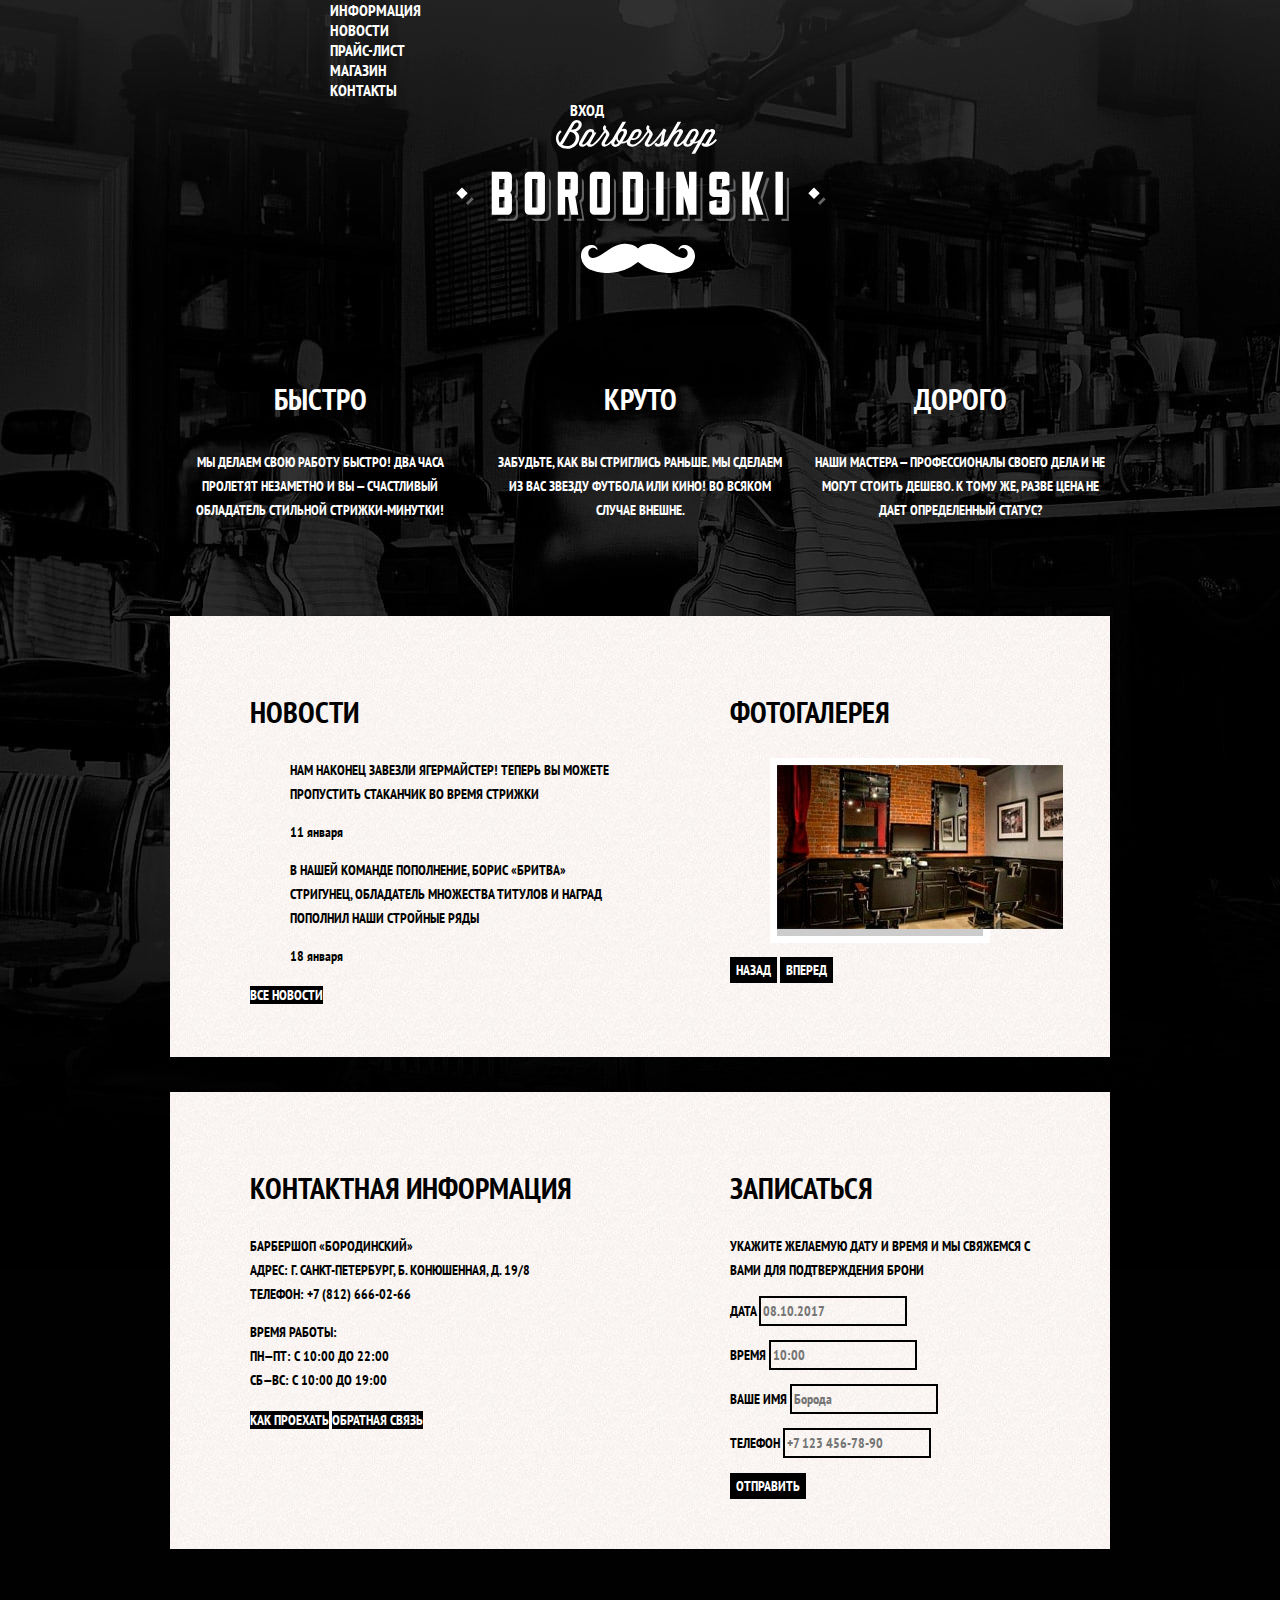
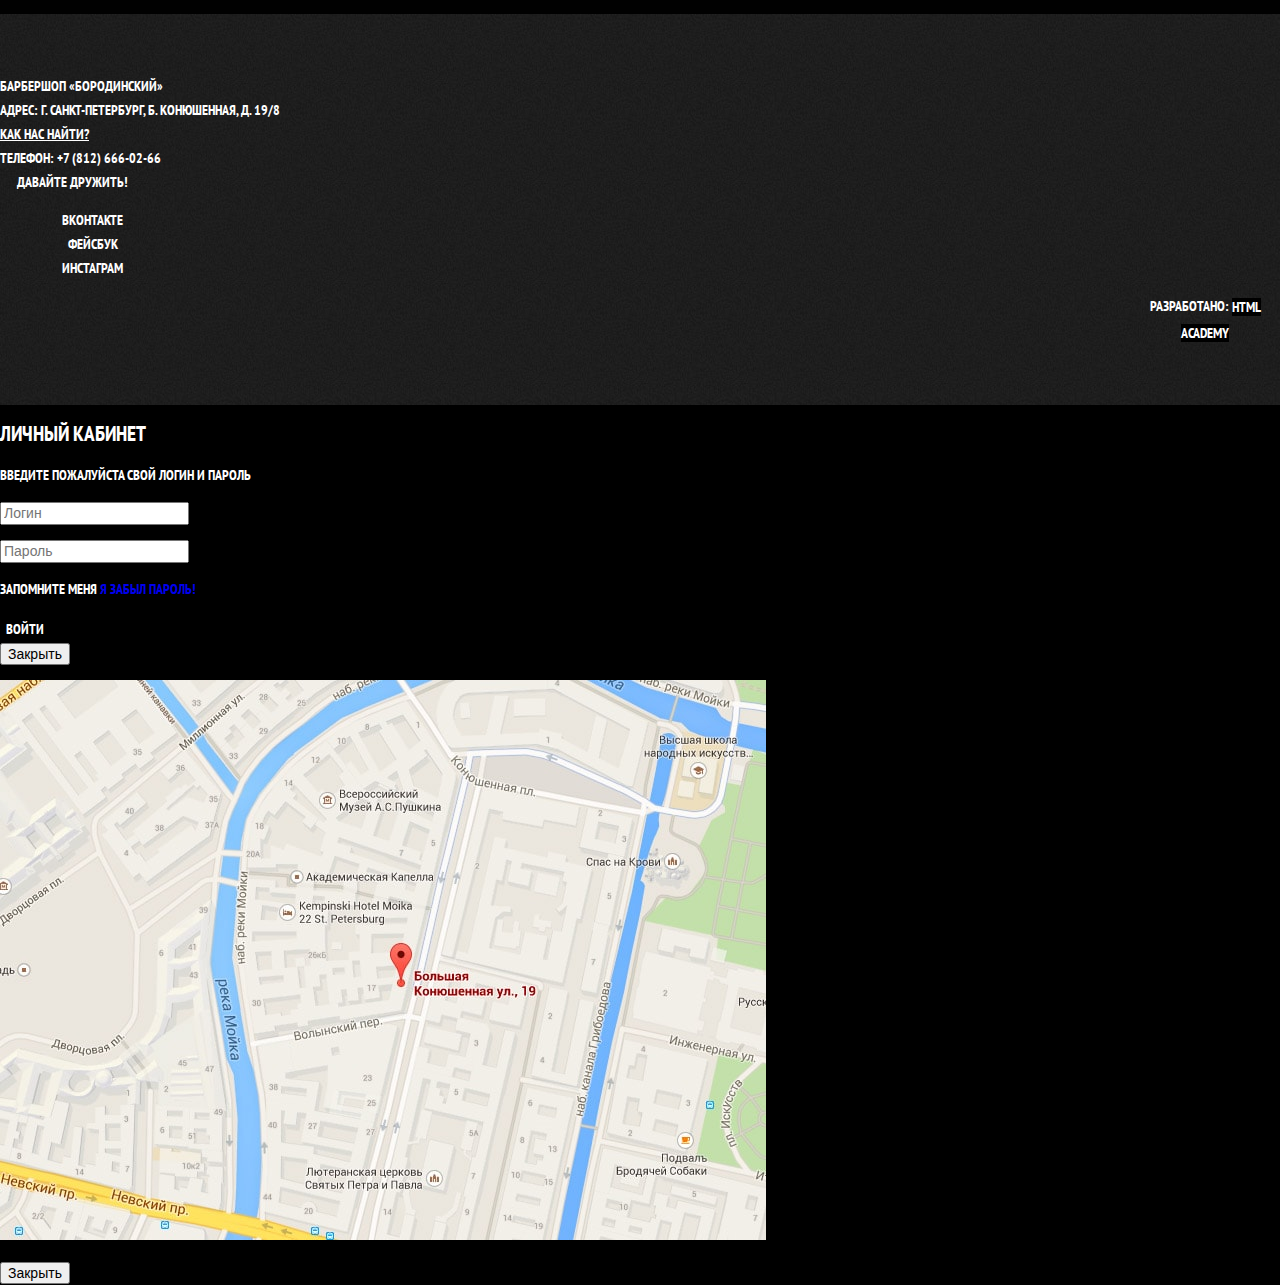
<file: index.html>
<!DOCTYPE html>
<html lang="ru">
  <head>
    <meta charset="utf-8">
    <title>HTML Academy: Барбершоп</title>
    <link href="https://fonts.googleapis.com/css?family=PT+Sans+Narrow:400,700&amp;subset=latin,cyrillic" rel="stylesheet">
    <link rel="stylesheet" href="css/normalize.css">
    <link rel="stylesheet" href="css/style.css">
  </head>
  <body>
    <header class="main-header">
      <nav class="main-navigation">
        <a class="main-header-logo">
        <img src="img/index-logo.svg" width="370" height="153" alt="Логотип барбершопа «Бородинский»">
        </a>
        <ul class="site-navigation">
          <li><a href="info.html">Информация</a></li>
          <li><a href="news.html">Новости</a></li>
          <li><a href="price.html">Прайс-лист</a></li>
          <li><a href="catalog.html">Магазин</a></li>
          <li><a href="contacts.html">Контакты</a></li>
        </ul>
        <ul class="user-navigation">
          <li class="login-link">
            <a class="login-link" href="login.html">Вход</a>
          </li>
        </ul>
      </nav>
    </header>
    <main class="container">
      <h1 class="visually-hidden">Барбершоп «Бородинский»</h1>
      <section class="features">
        <h2 class="visually-hidden">Преимущества</h2>
        <ul class="features-list">
          <li class="feature-item">
            <h3>Быстро</h3>
            <p>Мы делаем свою работу быстро! Два часа пролетят незаметно и вы — счастливый обладатель стильной стрижки-минутки!</p>
          </li>
          <li class="feature-item">
            <h3>Круто</h3>
            <p>Забудьте, как вы стриглись раньше. Мы сделаем из вас звезду футбола или кино! Во всяком случае внешне.</p>
          </li>
          <li class="feature-item">
            <h3>Дорого</h3>
            <p>Наши мастера — профессионалы своего дела и не могут стоить дешево. К тому же, разве цена не дает определенный статус?</p>
          </li>
        </ul>
      </section>
      <div class="index-columns">
        <section class="news">
          <h2>Новости</h2>
          <ul class="news-list">
            <li class="news-item">
              <p>Нам наконец завезли Ягермайстер! Теперь вы можете пропустить стаканчик во время стрижки</p>
              <time datetime="2016-01-11">11 января</time>
            </li>
            <li class="news-item">
              <p>В нашей команде пополнение, Борис «Бритва» Стригунец, обладатель множества титулов и наград пополнил наши стройные ряды</p>
              <time datetime="2016-01-18">18 января</time>
            </li>
          </ul>
          <a class="button" href="news.html">Все новости</a>
        </section>
        <section class="gallery">
          <h2>Фотогалерея</h2>
          <figure class="gallery-content">
            <a href="#"><img src="img/gallery.jpg" width="286" height="164" alt="Интерьер"></a>
          </figure>
          <button class="button gallery-button gallery-button-back" type="button">Назад</button>
          <button class="button gallery-button gallery-button-next" type="button">Вперед</button>
        </section>
      </div>
      <div class="index-columns">
        <section class="contacts">
          <h2>Контактная информация</h2>
          <p>
            Барбершоп «Бородинский»<br>
            Адрес: г. Санкт-Петербург, Б. Конюшенная, д. 19/8<br>
            Телефон: +7 (812) 666-02-66
          </p>
          <p>
            Время работы:<br>
            пн—пт: с 10:00 до 22:00<br>
            сб—вс: с 10:00 до 19:00
          </p>
          <a class="button contacts-button" href="map.html">Как проехать</a>
          <a class="button contacts-button" href="contacts.html">Обратная связь</a>
        </section>
        <section class="appointment">
          <h2>Записаться</h2>
          <p class="appointment-info">Укажите желаемую дату и время и мы свяжемся с вами для подтверждения брони</p>
          <form class="appointment-form" action="https://echo.htmlacademy.ru" method="post">
            <p class="appointment-item">
              <label for="appointment-date">Дата</label>
              <input id="appointment-date" type="text" name="date" value="" placeholder="08.10.2017">
            </p>
            <p class="appointment-item">
              <label for="appointment-time">Время</label>
              <input id="appointment-time" type="text" name="time" value="" placeholder="10:00">
            </p>
            <p class="appointment-item">
              <label for="appointment-name">Ваше имя</label>
              <input id="appointment-name" type="text" name="name" value="" placeholder="Борода">
            </p>
            <p class="appointment-item">
              <label for="appointment-phone">Телефон</label>
              <input id="appointment-phone" type="tel" name="phone" value="" placeholder="+7 123 456-78-90">
            </p>
            <button class="button" type="submit">Отправить</button>
          </form>
        </section>
      </div>
    </main>
    <footer class="main-footer">
      <p class="footer-contacts">
        Барбершоп «Бородинский»<br>
        Адрес: г. Санкт-Петербург, Б. Конюшенная, д. 19/8<br>
        <a href="map.html">Как нас найти?</a><br>
        Телефон: +7 (812) 666-02-66
      </p>
      <div class="footer-social">
        <b>Давайте дружить!</b>
        <ul>
          <li><a class="social-button" href="#">Вконтакте</a></li>
          <li><a class="social-button" href="#">Фейсбук</a></li>
          <li><a class="social-button" href="#">Инстаграм</a></li>
        </ul>
      </div>
      <p class="footer-copyright">
        <b>Разработано:</b> 
        <a class="button" href="https://htmlacademy.ru">HTML Academy</a>
      </p>
    </footer>
    <section class="modal modal-login">
      <h2>Личный кабинет</h2>
      <p>Введите пожалуйста свой логин и пароль</p>
      <form class="login-form" action="https://echo.htmlacademy.ru" method="post">
        <p>
          <label class="visually-hidden" for="user-login">Логин</label>
          <input class="login-icon-user" id="user-login" type="text" name="login" placeholder="Логин">
        </p>
        <p>
          <label class="visually-hidden" for="user-password">Пароль</label>
          <input class="login-icon-password" id="user-password" type="password" name="password" placeholder="Пароль">
        </p>
        <p class="login-password-info">
          <label class="login-checkbox">
          <input type="checkbox" name="remember" class="visually-hidden">
          <span class="checkbox-indicator"></span>
          Запомните меня
          </label>
          <a class="restore" href="#">Я забыл пароль!</a>
        </p>
        <button class="button" type="submit">Войти</button>
      </form>
      <button class="modal-close" type="button">Закрыть</button>
    </section>
    <section class="modal modal-map">
      <h2 class="visually-hidden">Как до нас добраться</h2>
      <p>
        <img src="img/map.jpg" width="766" height="560" alt="Офис компании по адресу ул. Большая Конюшенная 19/8, Санкт-Петербург">
      </p>
      <button class="modal-close" type="button">Закрыть</button>
    </section>
  </body>
</html>
</file>
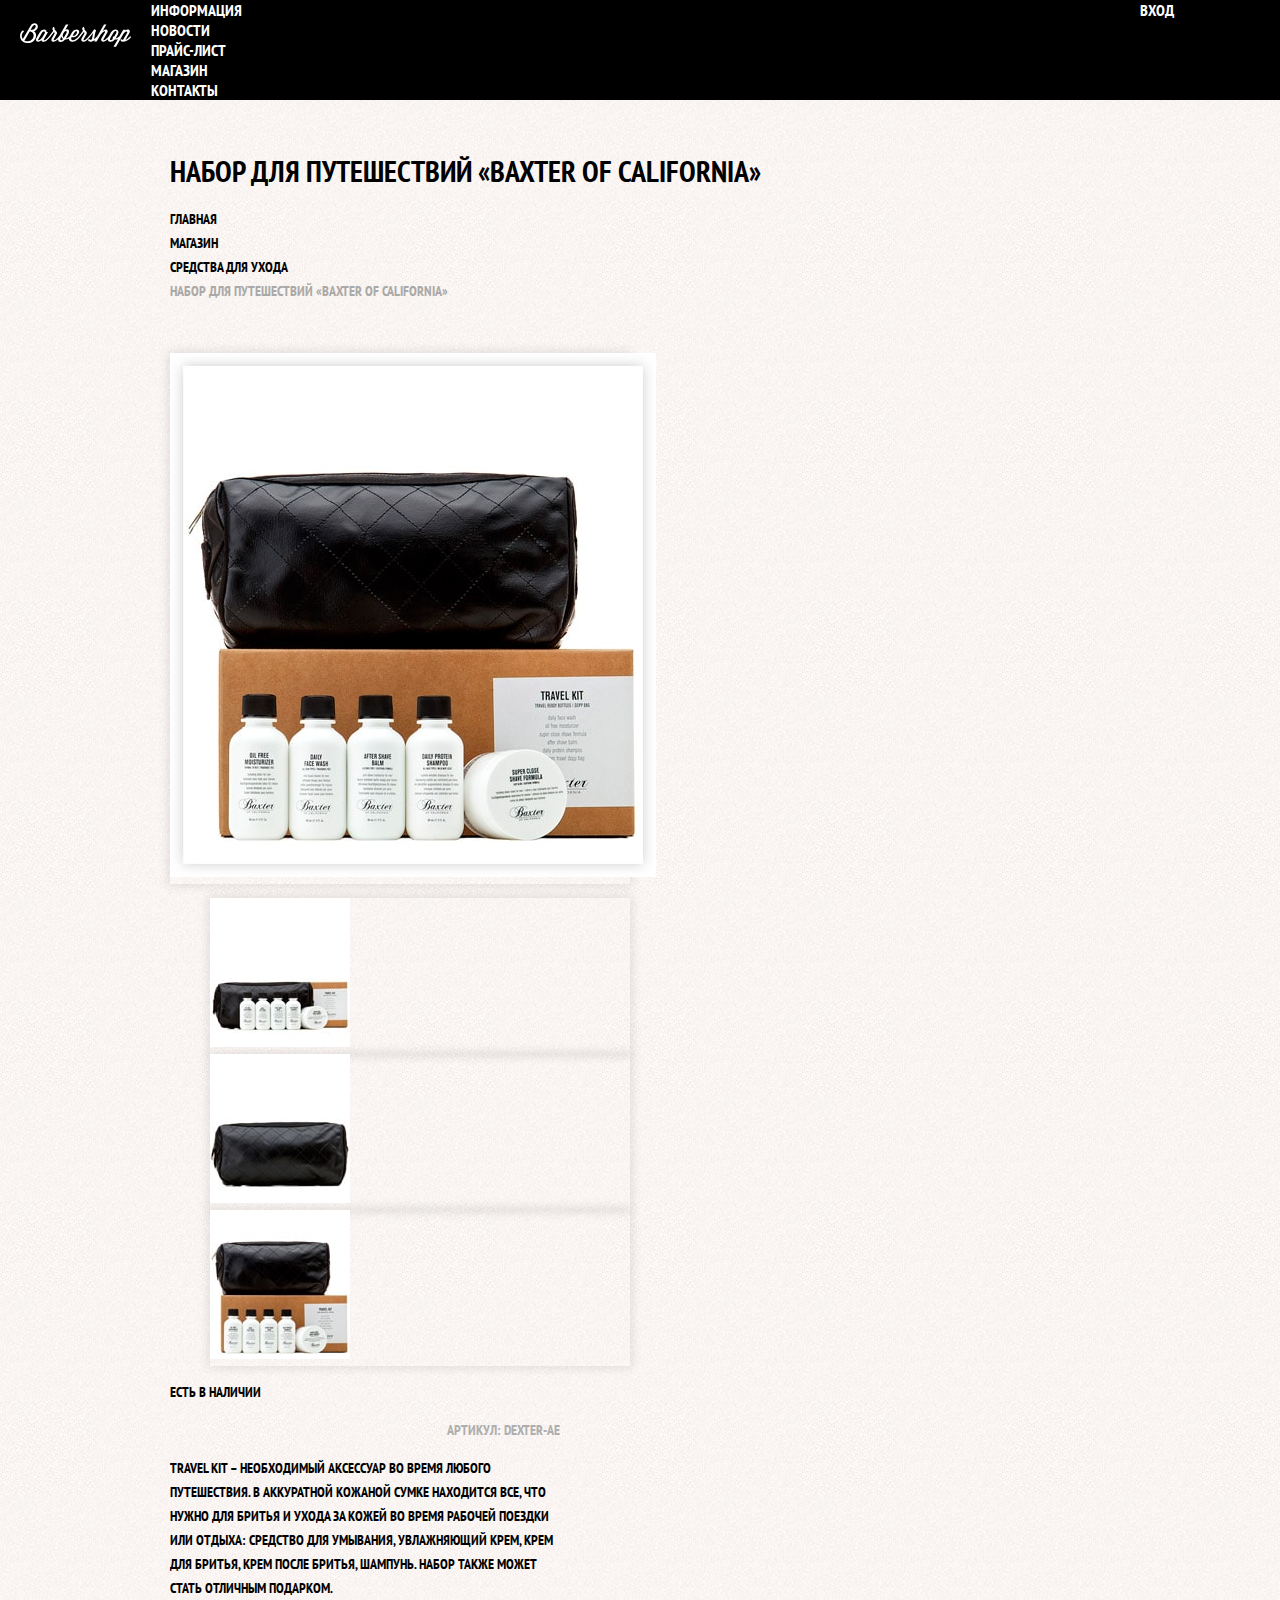
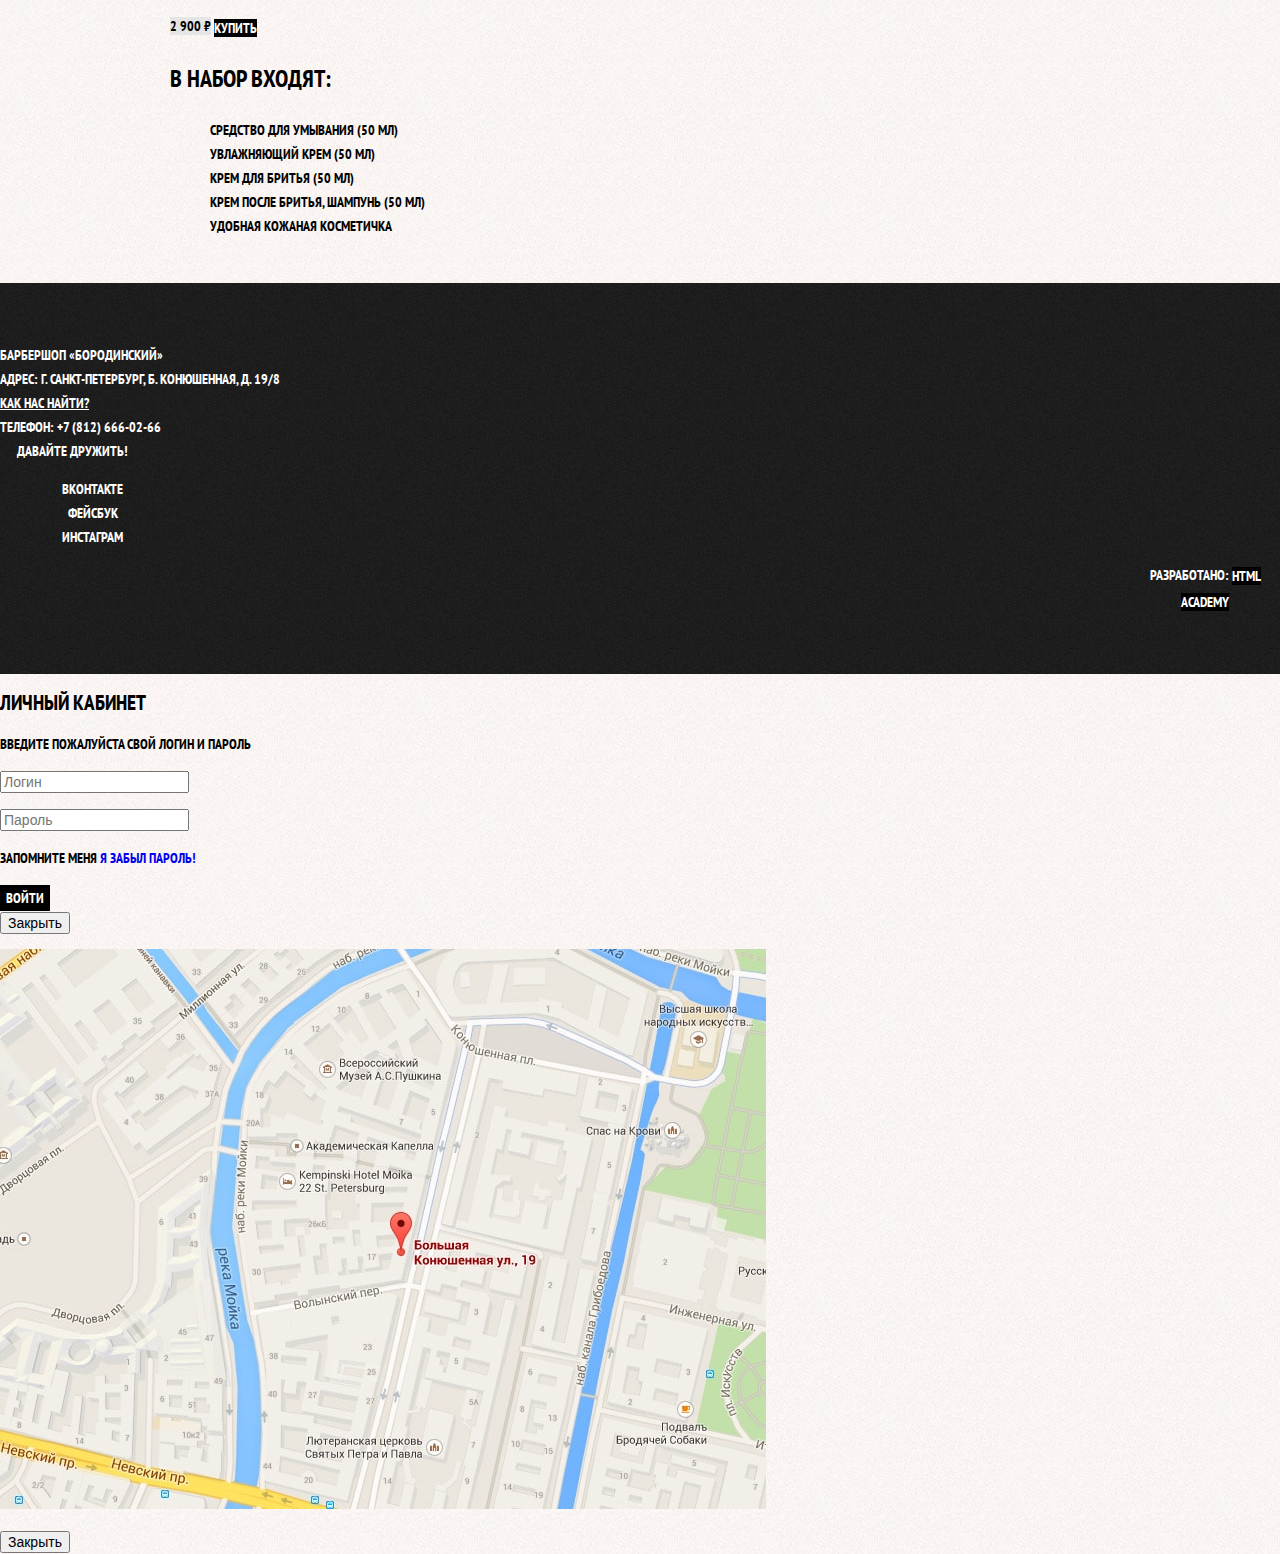
<file: catalog-item.html>
<!DOCTYPE html>
<html lang="ru">
  <head>
    <meta charset="utf-8">
    <title>HTML Academy: Барбершоп</title>
    <link href="https://fonts.googleapis.com/css?family=PT+Sans+Narrow:400,700&amp;subset=latin,cyrillic" rel="stylesheet">
    <link rel="stylesheet" href="css/normalize.css">
    <link rel="stylesheet" href="css/style.css">
  </head>
  <body class="inner-page">
    <header class="main-header">
      <nav class="main-navigation">
        <a class="main-header-logo" href="index.html">
        <img src="img/logo.svg" width="111" height="24" alt="Логотип барбершопа «Бородинский»">
        </a>
        <ul class="site-navigation">
          <li><a href="info.html">Информация</a></li>
          <li><a href="news.html">Новости</a></li>
          <li><a href="price.html">Прайс-лист</a></li>
          <li class="site-navigation-current"><a href="catalog.html">Магазин</a></li>
          <li><a href="contacts.html">Контакты</a></li>
        </ul>
        <ul class="user-navigation">
          <li class="login-link">
            <a class="login-link" href="login.html">Вход</a>
          </li>
        </ul>
      </nav>
    </header>
    <main class="container">
      <h1 class="page-title">Набор для путешествий «Baxter of California»</h1>
      <ul class="breadcrumbs">
        <li><a href="index.html">Главная</a></li>
        <li><a href="#">Магазин</a></li>
        <li><a href="#">Средства для ухода</a></li>
        <li class="breadcrumbs-current">Набор для путешествий «Baxter of California»</li>
      </ul>
      <section class="product-photos">
        <h2 class="visually-hidden">Изображения товара</h2>
        <p class="product-photo-full">
          <img src="img/travel-big.jpg" width="486" height="524" alt="Фото всего набора">
        </p>
        <ul class="product-photo-preview">
          <li><img src="img/travel1.jpg" width="140" height="149" alt="Фото в анфас"></li>
          <li><img src="img/travel2.jpg" width="140" height="149" alt="Фото в профиль"></li>
          <li><img src="img/travel3.jpg" width="140" height="149" alt="Фото отдельной части"></li>
        </ul>
      </section>
      <section class="product-info">
        <h2 class="visually-hidden">Описание товара</h2>
        <p class="product-availability">Есть в наличии</p>
        <p class="product-article">Артикул: dexter-ae</p>
        <p class="product-text">Travel Kit – необходимый аксессуар во время любого путешествия. В аккуратной кожаной сумке находится все, что нужно для бритья и ухода за кожей во время рабочей поездки или отдыха: средство для умывания, увлажняющий крем, крем для бритья, крем после бритья, шампунь. Набор также может стать отличным подарком.</p>
        <p class="product-price">
          <b>2 900 ₽</b>
          <a class="button" href="#">Купить</a>
        </p>
        <h3>В набор входят:</h3>
        <ul>
          <li>Средство для умывания (50 мл)</li>
          <li>Увлажняющий крем (50 мл)</li>
          <li>Крем для бритья (50 мл)</li>
          <li>Крем после бритья, шампунь (50 мл)</li>
          <li>Удобная кожаная косметичка</li>
        </ul>
      </section>
    </main>
    <footer class="main-footer">
      <p class="footer-contacts">
        Барбершоп «Бородинский»<br>
        Адрес: г. Санкт-Петербург, Б. Конюшенная, д. 19/8<br>
        <a href="map.html">Как нас найти?</a><br>
        Телефон: +7 (812) 666-02-66
      </p>
      <div class="footer-social">
        <b>Давайте дружить!</b>
        <ul>
          <li><a class="social-button" href="#">Вконтакте</a></li>
          <li><a class="social-button" href="#">Фейсбук</a></li>
          <li><a class="social-button" href="#">Инстаграм</a></li>
        </ul>
      </div>
      <p class="footer-copyright">
        <b>Разработано:</b> 
        <a class="button" href="https://htmlacademy.ru">HTML Academy</a>
      </p>
    </footer>
    <section class="modal modal-login">
      <h2>Личный кабинет</h2>
      <p>Введите пожалуйста свой логин и пароль</p>
      <form class="login-form" action="https://echo.htmlacademy.ru" method="post">
        <p>
          <label class="visually-hidden" for="user-login">Логин</label>
          <input class="login-icon-user" id="user-login" type="text" name="login" placeholder="Логин">
        </p>
        <p>
          <label class="visually-hidden" for="user-password">Пароль</label>
          <input class="login-icon-password" id="user-password" type="password" name="password" placeholder="Пароль">
        </p>
        <p class="login-password-info">
          <label class="login-checkbox">
          <input type="checkbox" name="remember" class="visually-hidden">
          <span class="checkbox-indicator"></span>
          Запомните меня
          </label>
          <a class="restore" href="#">Я забыл пароль!</a>
        </p>
        <button class="button" type="submit">Войти</button>
      </form>
      <button class="modal-close" type="button">Закрыть</button>
    </section>
    <section class="modal modal-map">
      <h2 class="visually-hidden">Как до нас добраться</h2>
      <p>
        <img src="img/map.jpg" width="766" height="560" alt="Офис компании по адресу ул. Большая Конюшенная 19/8, Санкт-Петербург">
      </p>
      <button class="modal-close" type="button">Закрыть</button>
    </section>
  </body>
</html>
</file>
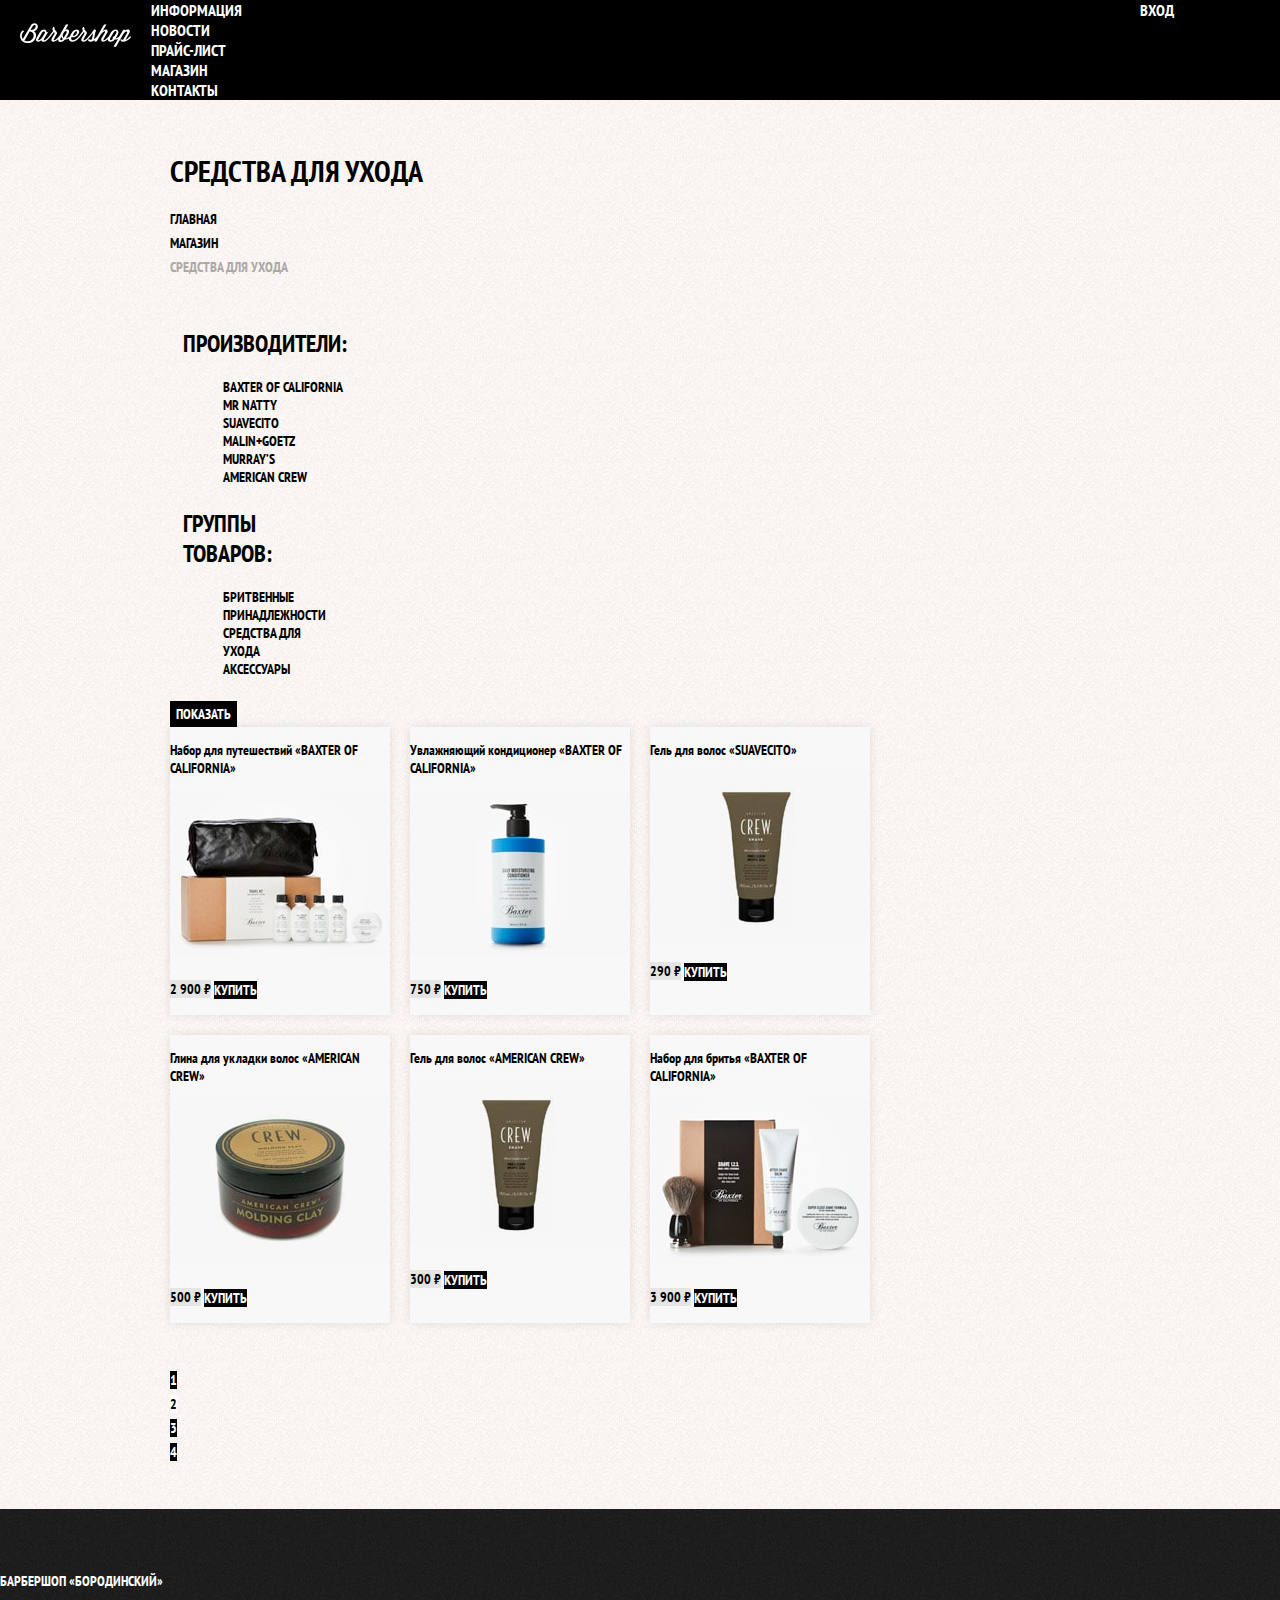
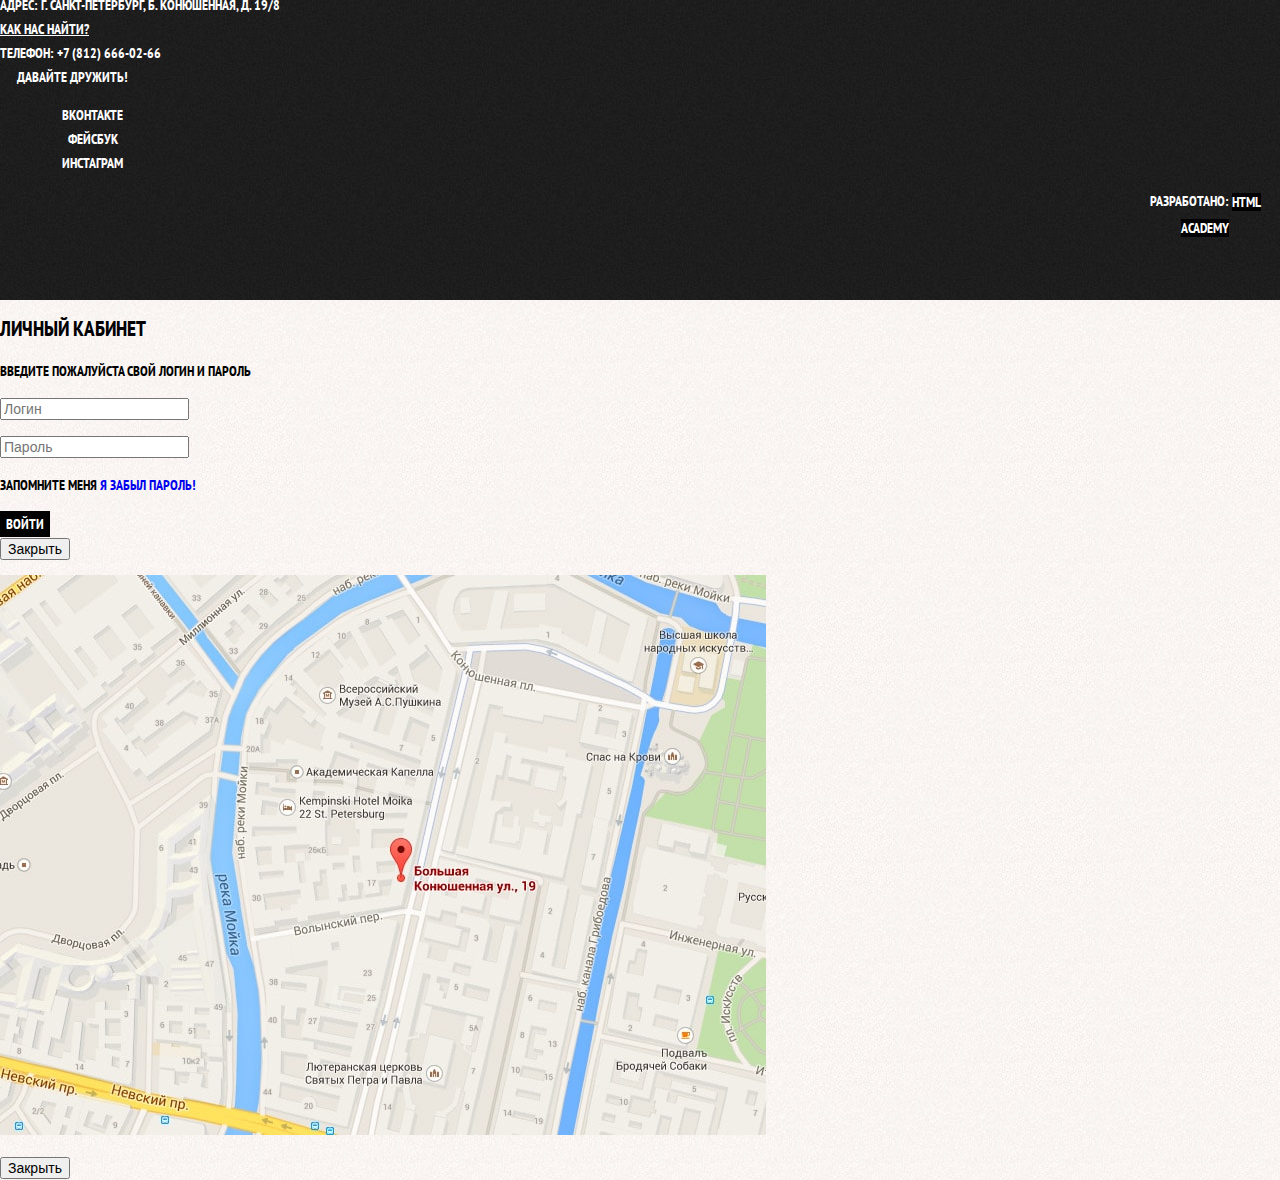
<file: catalog.html>
<!DOCTYPE html>
<html lang="ru">
  <head>
    <meta charset="utf-8">
    <title>HTML Academy: Барбершоп</title>
    <link href="https://fonts.googleapis.com/css?family=PT+Sans+Narrow:400,700&amp;subset=latin,cyrillic" rel="stylesheet">
    <link rel="stylesheet" href="css/normalize.css">
    <link rel="stylesheet" href="css/style.css">
  </head>
  <body class="inner-page">
    <header class="main-header">
      <nav class="main-navigation">
        <a class="main-header-logo" href="index.html">
        <img src="img/logo.svg" width="111" height="24" alt="Логотип барбершопа «Бородинский»">
        </a>
        <ul class="site-navigation">
          <li><a href="info.html">Информация</a></li>
          <li><a href="news.html">Новости</a></li>
          <li><a href="price.html">Прайс-лист</a></li>
          <li class="site-navigation-current"><a href="catalog.html">Магазин</a></li>
          <li><a href="contacts.html">Контакты</a></li>
        </ul>
        <ul class="user-navigation">
          <li class="login-link">
            <a class="login-link" href="login.html">Вход</a>
          </li>
        </ul>
      </nav>
    </header>
    <main class="container">
      <h1 class="page-title">Cредства для ухода</h1>
      <ul class="breadcrumbs">
        <li><a href="index.html">Главная</a></li>
        <li><a href="catalog.html">Магазин</a></li>
        <li class="breadcrumbs-current">Средства для ухода</li>
      </ul>
      <section class="filters">
        <h2 class="visually-hidden">Фильтр товаров</h2>
        <form class="filter" method="get" action="https://echo.htmlacademy.ru">
          <fieldset>
            <legend>Производители:</legend>
            <ul>
              <li class="filter-option">
                <input class="visually-hidden filter-input filter-input-checkbox" type="checkbox" name="baxter-of-california" id="filter-baxter-of-california" checked>
                <label for="filter-baxter-of-california">Baxter of California</label>
              </li>
              <li class="filter-option">
                <input class="visually-hidden filter-input filter-input-checkbox" type="checkbox" name="mr-natty" id="filter-mr-natty">
                <label for="filter-mr-natty">Mr Natty</label>
              </li>
              <li class="filter-option">
                <input class="visually-hidden filter-input filter-input-checkbox" type="checkbox" name="suavecito" id="filter-suavecito" checked>
                <label for="filter-suavecito">Suavecito</label>
              </li>
              <li class="filter-option">
                <input class="visually-hidden filter-input filter-input-checkbox" type="checkbox" name="malin-goetz" id="filter-malin-goetz">
                <label for="filter-malin-goetz">Malin+Goetz</label>
              </li>
              <li class="filter-option">
                <input class="visually-hidden filter-input filter-input-checkbox" type="checkbox" name="murrays" id="filter-murrays">
                <label for="filter-murrays">Murray’s</label>
              </li>
              <li class="filter-option">
                <input class="visually-hidden filter-input filter-input-checkbox" type="checkbox" name="american-crew" id="filter-american-crew" checked>
                <label for="filter-american-crew">American Crew</label>
              </li>
            </ul>
          </fieldset>
          <fieldset>
            <legend>Группы товаров:</legend>
            <ul>
              <li class="filter-option">
                <input class="visually-hidden filter-input filter-input-radio" type="radio" name="product-group" value="shaving" id="filter-shave">
                <label for="filter-shave">Бритвенные принадлежности</label>
              </li>
              <li class="filter-option">
                <input class="visually-hidden filter-input filter-input-radio" type="radio" name="product-group" value="hair-care" id="filter-care" checked>
                <label for="filter-care">Средства для ухода</label>
              </li>
              <li class="filter-option">
                <input class="visually-hidden filter-input filter-input-radio" type="radio" name="product-group" value="accessories" id="filter-accessories">
                <label for="filter-accessories">Аксессуары</label>
              </li>
            </ul>
          </fieldset>
          <button type="submit" class="filter-button button">Показать</button>
        </form>
      </section>
      <section class="catalog">
        <h2 class="visually-hidden">Список средств для ухода</h2>
        <ul class="catalog-list">
          <li class="catalog-item">
            <a href="catalog-item.html">
              <h3>
                <span class="catalog-category">Набор для путешествий</span>
                <span class="catalog-item-title">«Baxter of California»</span>
              </h3>
              <p class="catalog-item-image">
                <img src="img/travel-small.jpg" width="220" height="165" alt="Набор для путешествий «Baxter of California»">
              </p>
            </a>
            <p class="catalog-item-price">
              <b>2 900 ₽</b>
              <a class="button" href="#">Купить</a>
            </p>
          </li>
          <li class="catalog-item">
            <a href="catalog-item.html">
              <h3>
                <span class="catalog-category">Увлажняющий кондиционер</span>
                <span class="catalog-item-title">«Baxter of California»</span>
              </h3>
              <p class="catalog-item-image">
                <img src="img/cond.jpg" width="220" height="165" alt="Увлажняющий кондиционер «Baxter of California»">
              </p>
            </a>
            <p class="catalog-item-price">
              <b>750 ₽</b>
              <a class="button" href="#">Купить</a>
            </p>
          </li>
          <li class="catalog-item">
            <a href="catalog-item.html">
              <h3>
                <span class="catalog-category">Гель для волос</span>
                <span class="catalog-item-title">«Suavecito»</span>
              </h3>
              <p class="catalog-item-image">
                <img src="img/crew-gel.jpg" width="220" height="165" alt="Гель для волос «Suavecito»">
              </p>
            </a>
            <p class="catalog-item-price">
              <b>290 ₽</b>
              <a class="button" href="#">Купить</a>
            </p>
          </li>
          <li class="catalog-item">
            <a href="catalog-item.html">
              <h3>
                <span class="catalog-category">Глина для укладки волос</span>
                <span class="catalog-item-title">«American crew»</span>
              </h3>
              <p class="catalog-item-image">
                <img src="img/clay.jpg" width="220" height="165" alt="Глина для укладки волос «American crew»">
              </p>
            </a>
            <p class="catalog-item-price">
              <b>500 ₽</b>
              <a class="button" href="#">Купить</a>
            </p>
          </li>
          <li class="catalog-item">
            <a href="catalog-item.html">
              <h3>
                <span class="catalog-category">Гель для волос</span>
                <span class="catalog-item-title">«American crew»</span>
              </h3>
              <p class="catalog-item-image">
                <img src="img/crew-gel.jpg" width="220" height="165" alt="Гель для волос «American crew»">
              </p>
            </a>
            <p class="catalog-item-price">
              <b>300 ₽</b>
              <a class="button" href="#">Купить</a>
            </p>
          </li>
          <li class="catalog-item">
            <a href="catalog-item.html">
              <h3>
                <span class="catalog-category">Набор для бритья</span>
                <span class="catalog-item-title">«Baxter of California»</span>
              </h3>
              <p class="catalog-item-image">
                <img src="img/shave.jpg" width="220" height="165" alt="Набор для бритья «Baxter of California»">
              </p>
            </a>
            <p class="catalog-item-price">
              <b>3 900 ₽</b>
              <a class="button" href="#">Купить</a>
            </p>
          </li>
        </ul>
        <ul class="pagination-list">
          <li class="pagination-item"><a href="#">1</a></li>
          <li class="pagination-item pagination-item-current"><a>2</a></li>
          <li class="pagination-item"><a href="#">3</a></li>
          <li class="pagination-item"><a href="#">4</a></li>
        </ul>
      </section>
    </main>
    <footer class="main-footer">
      <p class="footer-contacts">
        Барбершоп «Бородинский»<br>
        Адрес: г. Санкт-Петербург, Б. Конюшенная, д. 19/8<br>
        <a href="map.html">Как нас найти?</a><br>
        Телефон: +7 (812) 666-02-66
      </p>
      <div class="footer-social">
        <b>Давайте дружить!</b>
        <ul>
          <li><a class="social-button" href="#">Вконтакте</a></li>
          <li><a class="social-button" href="#">Фейсбук</a></li>
          <li><a class="social-button" href="#">Инстаграм</a></li>
        </ul>
      </div>
      <p class="footer-copyright">
        <b>Разработано:</b> 
        <a class="button" href="https://htmlacademy.ru">HTML Academy</a>
      </p>
    </footer>
    <section class="modal modal-login">
      <h2>Личный кабинет</h2>
      <p>Введите пожалуйста свой логин и пароль</p>
      <form class="login-form" action="https://echo.htmlacademy.ru" method="post">
        <p>
          <label class="visually-hidden" for="user-login">Логин</label>
          <input class="login-icon-user" id="user-login" type="text" name="login" placeholder="Логин">
        </p>
        <p>
          <label class="visually-hidden" for="user-password">Пароль</label>
          <input class="login-icon-password" id="user-password" type="password" name="password" placeholder="Пароль">
        </p>
        <p class="login-password-info">
          <label class="login-checkbox">
          <input type="checkbox" name="remember" class="visually-hidden">
          <span class="checkbox-indicator"></span>
          Запомните меня
          </label>
          <a class="restore" href="#">Я забыл пароль!</a>
        </p>
        <button class="button" type="submit">Войти</button>
      </form>
      <button class="modal-close" type="button">Закрыть</button>
    </section>
    <section class="modal modal-map">
      <h2 class="visually-hidden">Как до нас добраться</h2>
      <p>
        <img src="img/map.jpg" width="766" height="560" alt="Офис компании по адресу ул. Большая Конюшенная 19/8, Санкт-Петербург">
      </p>
      <button class="modal-close" type="button">Закрыть</button>
    </section>
  </body>
</html>
</file>
<file: css/style.css>
body {
  margin: 0;
  padding: 0;
  font-family: "PT Sans Narrow", Arial, sans-serif;
  font-size: 14px;
  line-height: 24px;
  font-weight: 700;
  color: #ffffff;
  text-transform: uppercase;
  background-color: #000000;
  background-image: url("../img/index-background.jpg");
  background-position: top center;
  background-repeat: no-repeat;
}

.visually-hidden {
  position: absolute;
  width: 1px;
  height: 1px;
  margin: -1px;
  border: 0;
  padding: 0;
  clip: rect(0 0 0 0);
  overflow: hidden;
}

.inner-page {
  color: #000000;
  background-color: #f9f6f3;
  background-image: url("../img/back.jpg");
  background-position: 0 0;
  background-repeat: repeat;
}

.main-header {
  margin-bottom: 75px;
}

.inner-page .main-header {
  margin-bottom: 50px;
  background-color: #000000;
}

a {
  text-decoration: none;
}

.button {
  font: inherit;

  text-align: center;
  color: #ffffff;
  vertical-align: middle;
  text-transform: uppercase;
  background-color: #000000;
  border: none;
}

.button:hover,
.button:focus,
.button:active {
  background-color: #663d15;
}

.main-navigation {
  display: flex;
  flex-direction: column;
  align-items: center;
  font-size: 16px;
  line-height: 20px;
  color: #ffffff;
  background-color: transparent;
}

.inner-page .main-navigation {
  display: flex;
  align-items: flex-start;
  flex-direction: row;
}

.main-header-logo {
  order: 2;
  width: 368px;
  height: 153px;
}

.inner-page .main-header-logo {
  order: 0;
  width: 111px;
  height: 24px;
  padding: 23px 20px;
}

.main-navigation-wrapper {
  width: 100%;
  margin-bottom: 60px;
  background-color: #000000;
}

.main-navigation-wrapper .container {
  display: flex;
  justify-content: space-between;
}


.site-navigation,
.user-navigation {
  list-style: none;
  margin: 0;
  padding: 0;
}

.site-navigation {
  width: 620px;
}

.user-navigation {
  width: 140px;
}

.inner-page .user-navigation {
  margin-left: auto;
}

.site-navigation a,
.user-navigation a {
  color: #ffffff;
}

.site-navigation a:hover,
.site-navigation a:focus,
.user-navigation a:hover,
.user-navigation a:focus {
  background-color: #242424;
}

.container {
  width: 940px;
  margin: 0 auto;
  padding: 0 10px;
}

.features {
  margin-bottom: 80px;
}

.features-list {
  display: flex;
  justify-content: space-between;
  margin: 0;
  padding: 0;
  list-style: none;
}

.feature-item {
  width: 300px;
  text-align: center;
}

.feature-item h3 {
  font-size: 30px;
  line-height: 42px;
}

.index-columns {
  display: flex;
  justify-content: space-between;
  padding: 50px 80px;
  margin-bottom: 35px;
  color: #000000;
  background-color: #f8f5f2;
  background-image: url("../img/back.jpg");
  background-position: 0 0;
  background-repeat: repeat;
}

.index-columns h2 {
  font-size: 30px;
  line-height: 42px;
}

.news {
  width: 380px;
}

.news-list {
  list-style: none;
}

.news-item time {
  text-transform: none;
}

.gallery {
  width: 300px;
}

.gallery-content {
  background-color: #cccccc;
  border: 7px solid #ffffff;
}

.contacts {
  width: 380px;
}

.appointment {
  width: 300px;
}

.appointment-item input {
  font: inherit;
  background-color: transparent;
  border: 2px solid #000000;
}

.appointment-item input:focus {
  border-color: #663d15;
}

.page-title {
  margin: 0;
  margin-bottom: 15px;
  padding: 0;
  
  font-size: 30px;
  line-height: 42px;
}

.breadcrumbs {
  padding: 0;
  margin: 0;
  margin-bottom: 50px;
  list-style: none;
}

.breadcrumbs a {
  color: #000000;
}

.breadcrumbs a:hover,
.breadcrumbs a:focus {
  text-decoration: underline;
}

.breadcrumbs-current {
  color: #aba9a7;
}

.catalog-columns {
  display: flex;
  justify-content: space-between;
}

.filters {
  width: 180px;
}

.filter fieldset {
  border: none;
}

.filter legend {
  font-size: 24px;
  line-height: 30px;
}

.filter ul {
  list-style: none;
  line-height: 18px;
}

.filter-input:hover + label,
.filter-input:focus + label {
  color: #663d15;
}

.filter-input:disabled + label {
  color: #000000;
  opacity: 0.5;
}

.catalog {
  width: 700px;
}

.catalog-list {
  display: flex;
  flex-wrap: wrap;
  padding: 0;
  margin: 0;
  margin-bottom: 25px;
  list-style: none;
}

.catalog-item {
  width: 220px;
  margin-bottom: 20px;
  margin-right: 20px;
  background-color: #f8f8f8;
  box-shadow: 0 0 10px rgba(0, 0, 0, 0.1);
}

.catalog-item:nth-child(3n) {
  margin-right: 0;
}

.catalog-item:hover {
  box-shadow: 0 0 10px rgba(0, 0, 0, 0.2);
}

.catalog-item a {
  color: #000000;
}

.catalog-item h3 {
  font-size: 14px;
  line-height: 18px;
}

.catalog-category {
  text-transform: none;
}

.catalog-item-price b {
  font-size: 14px;
  line-height: 20px;
  text-align: center;
  background-color: #e5e5e5;
}

.catalog-item-price .button {
  line-height: 20px;
  color: #ffffff;
}

.pagination-list {
  padding: 0;
  margin: 0;

  list-style: none;
}

.pagination-item a {
  color: #ffffff;
  background-color: #000000;
}

.pagination-item a:hover,
.pagination-item a:focus,
.pagination-item a:active {
  background-color: #663d15;
}

.pagination-item-current a {
  color: #000000;
  background-color: #ffffff;
}

.pagination-item-current a:hover,
.pagination-item-current a:focus,
.pagination-item-current a:active {
  color: #000000;
  background-color: #ffffff;
}

.product-photo-preview {
  list-style: none;
}

.product-photos {
  width: 460px;
}

.product-photo-preview li {
  box-shadow: 0 0 10px 2px rgba(0, 0, 0, 0.1);
}

.product-photo-full {
  box-shadow: 0 0 10px 2px rgba(0, 0, 0, 0.1);
}

.product-article {
  text-align: right;
  color: #aeaeae;
}

.product-price b {
  line-height: 20px;
  text-align: center;
  background-color: #e5e5e5;
}

.product-info {
  width: 390px;
}

.product-info h3 {
  font-size: 24px;
  line-height: 30px;
}

.product-info ul {
  list-style: none;
}

.main-footer {
  margin-top: 65px;
  padding: 60px 0;
  color: #ffffff;
  background-color: #212121;
  background-image: url("../img/back-dark.jpg");
  background-position: 0 0;
  background-repeat: repeat;
}

.inner-page .main-footer {
  margin-top: 45px;
}

.main-footer .container {
  display: flex;
}

.footer-contacts {
  width: 320px;
  margin: 0;
  margin-right: 70px;
}

.footer-contacts a {
  color: #ffffff;
  text-decoration: underline;
}

.footer-contacts a:hover,
.footer-contacts a:focus {
  text-decoration: none;
}

.footer-social {
  width: 145px;
  
  text-align: center;
}

.footer-social ul {
  list-style: none;
}

.social-button {
  color: #ffffff;
}

.footer-copyright {
  width: 150px;
  margin: 0;
  margin-left: auto;
  text-align: center;
}

.footer-copyright .button:hover,
.footer-copyright .button:focus {
  color: #000000;
  background-color: #ffffff;
}
</file>
